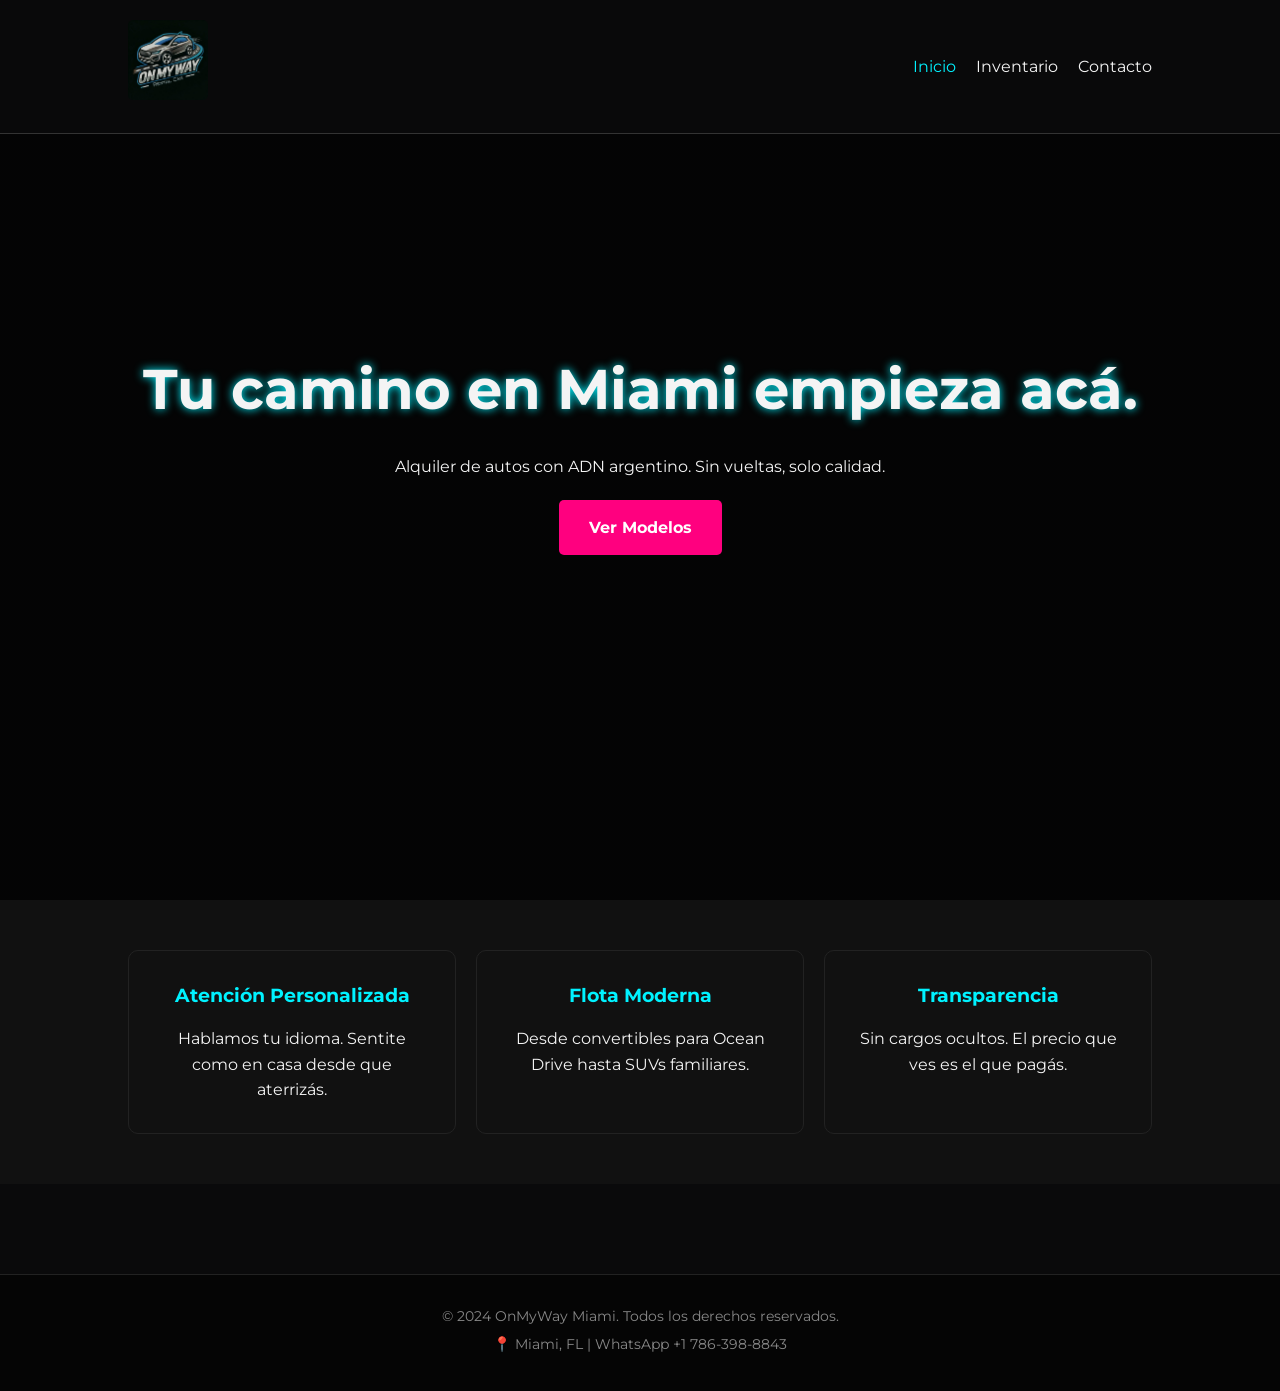
<file: index.html>
<!DOCTYPE html>
<html lang="es">
<head>
    <meta charset="UTF-8">
    <meta name="viewport" content="width=device-width, initial-scale=1.0">
    <title>OnMyWay | Alquiler de Autos en Miami</title>
    <link rel="stylesheet" href="styles.css">
    <link rel="preconnect" href="https://fonts.googleapis.com">
    <link href="https://fonts.googleapis.com/css2?family=Montserrat:wght@400;700&display=swap" rel="stylesheet">
</head>
<body>

    <site-header></site-header>

    <header class="hero">
        <div class="hero-content">
            <h1>Tu camino en Miami empieza acá.</h1>
            <p>Alquiler de autos con ADN argentino. Sin vueltas, solo calidad.</p>
            <a href="inventory.html" class="btn-primary">Ver Modelos</a>
        </div>
    </header>

    <section class="features">
        <div class="feature-card">
            <h3>Atención Personalizada</h3>
            <p>Hablamos tu idioma. Sentite como en casa desde que aterrizás.</p>
        </div>
        <div class="feature-card">
            <h3>Flota Moderna</h3>
            <p>Desde convertibles para Ocean Drive hasta SUVs familiares.</p>
        </div>
        <div class="feature-card">
            <h3>Transparencia</h3>
            <p>Sin cargos ocultos. El precio que ves es el que pagás.</p>
        </div>
    </section>

    <div style="display: flex; justify-content: center; width: 100%; padding: 20px 0;">

    <blockquote class="instagram-media" data-instgrm-captioned ... >
       </blockquote>
    <script async src="//www.instagram.com/embed.js"></script>

</div>
    
    <site-footer></site-footer>

    <script src="scripts.js"></script>
</body>
</html>
</file>
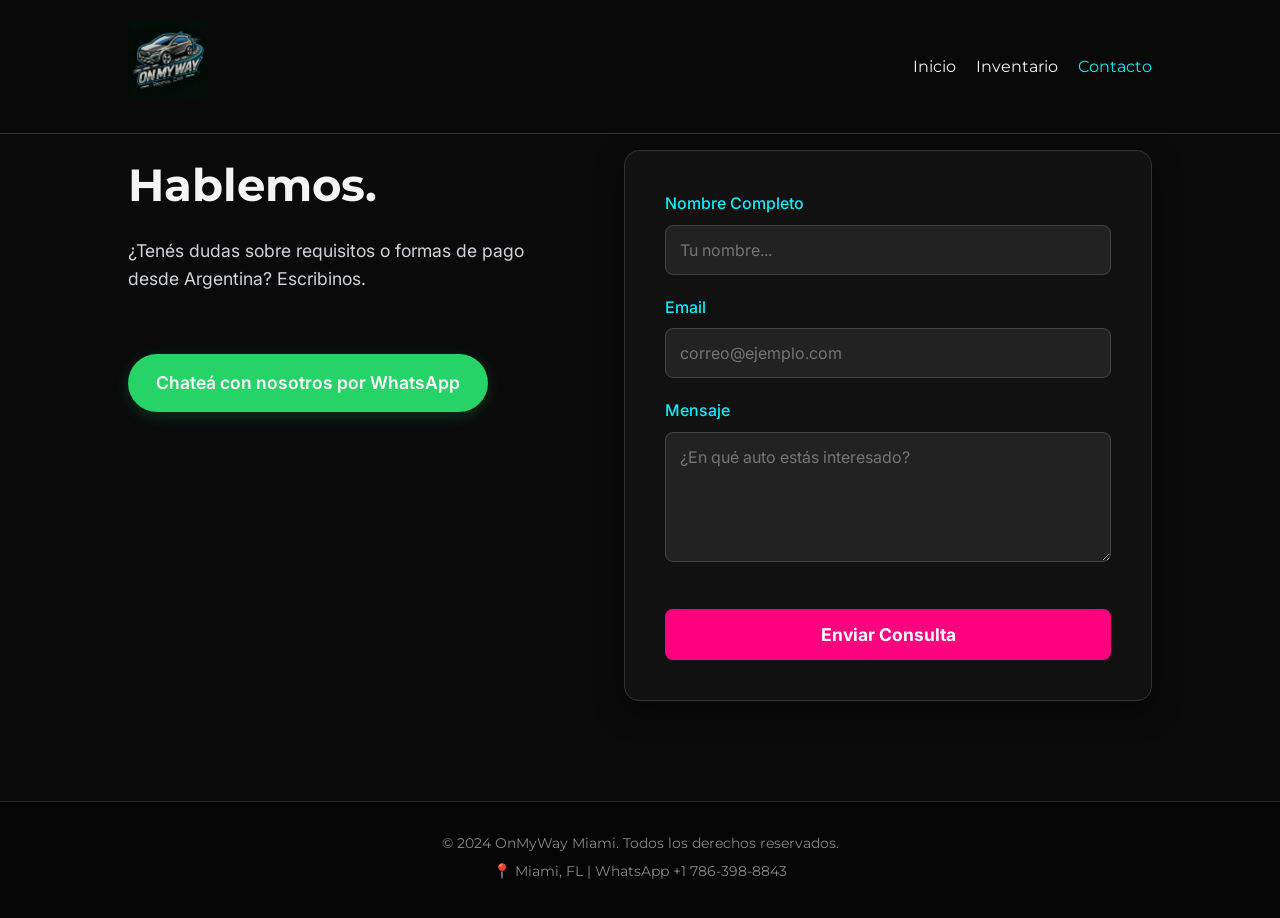
<file: contact.html>
<!DOCTYPE html>
<html lang="es">
<head>
    <meta charset="UTF-8">
    <meta name="viewport" content="width=device-width, initial-scale=1.0">
    <title>Contacto | OnMyWay Miami</title>
    <link rel="stylesheet" href="styles.css">
    
    <link href="https://fonts.googleapis.com/css2?family=Inter:wght@400;500;600&family=Montserrat:wght@400;700&display=swap" rel="stylesheet">
    
    <style>
        .contact-section {
            padding: 150px 10% 50px;
            display: flex;
            flex-wrap: wrap;
            gap: 50px;
            font-family: 'Inter', sans-serif; /* Cleaner font for the body */
        }
        
        .contact-info h1 {
            font-family: 'Montserrat', sans-serif; /* Keeping brand consistency */
            font-size: 2.8rem;
            margin-bottom: 15px;
        }

        .contact-info p {
            font-size: 1.1rem;
            color: #d1d5db;
            line-height: 1.6;
            margin-bottom: 10px;
        }

        .contact-info {
            flex: 1;
            min-width: 300px;
        }

        /* Improved WhatsApp Button Styling */
        .whatsapp-btn {
            display: inline-flex;
            align-items: center;
            background-color: #25D366;
            color: white;
            padding: 15px 28px;
            text-decoration: none;
            border-radius: 50px;
            font-weight: 600;
            font-size: 1.1rem;
            margin-top: 25px;
            box-shadow: 0 4px 15px rgba(37, 211, 102, 0.2);
            transition: background-color 0.2s ease-in-out, transform 0.2s ease;
        }

        .whatsapp-btn:hover {
            background-color: #128C7E;
            transform: translateY(-2px);
        }

        /* Improved Form Styling */
        .contact-form {
            flex: 1;
            min-width: 300px;
            background: #111;
            padding: 40px;
            border-radius: 15px;
            border: 1px solid #333;
            box-shadow: 0 10px 30px rgba(0, 0, 0, 0.4);
        }

        .form-group { margin-bottom: 20px; }
        
        .form-group label { 
            display: block; 
            margin-bottom: 8px; 
            color: var(--primary); 
            font-weight: 500;
        }
        
        .form-group input, .form-group textarea {
            width: 100%;
            padding: 14px;
            background: #222;
            border: 1px solid #444;
            color: white;
            border-radius: 8px;
            font-family: 'Inter', sans-serif;
            font-size: 1rem;
            transition: border-color 0.3s;
        }

        .form-group input:focus, .form-group textarea:focus {
            outline: none;
            border-color: var(--primary); /* Highlights cyan when typing */
        }

        .btn-submit {
            width: 100%;
            border: none;
            cursor: pointer;
            padding: 15px;
            border-radius: 8px;
            font-family: 'Inter', sans-serif;
            font-size: 1.1rem;
        }
    </style>
</head>
<body>

    <site-header></site-header>

    <section class="contact-section">
        <div class="contact-info">
            <h1>Hablemos.</h1>
            <p>¿Tenés dudas sobre requisitos o formas de pago desde Argentina? Escribinos.</p>
            <br>
            
            <a href="https://wa.me/17863988843" target="_blank" rel="noopener noreferrer" class="whatsapp-btn">
                Chateá con nosotros por WhatsApp
            </a>
        </div>

        <div class="contact-form">
            <form action="#">
                <div class="form-group">
                    <label>Nombre Completo</label>
                    <input type="text" placeholder="Tu nombre...">
                </div>
                <div class="form-group">
                    <label>Email</label>
                    <input type="email" placeholder="correo@ejemplo.com">
                </div>
                <div class="form-group">
                    <label>Mensaje</label>
                    <textarea rows="5" placeholder="¿En qué auto estás interesado?"></textarea>
                </div>
                <button type="submit" class="btn-primary btn-submit">Enviar Consulta</button>
            </form>
        </div>
    </section>

    <site-footer></site-footer>

    <script src="scripts.js"></script>
</body>
</html>
</file>
<file: styles.css>
:root {
    --primary: #00f2ff; /* Cian Miami */
    --secondary: #ff007f; /* Rosa Neón */
    --dark: #0a0a0b;
    --light: #f4f4f4;
}

* {
    margin: 0;
    padding: 0;
    box-sizing: border-box;
}

body {
    font-family: 'Montserrat', sans-serif;
    background-color: var(--dark);
    color: var(--light);
    line-height: 1.6;
}

/* Navegación */
.navbar {
    display: flex;
    justify-content: space-between;
    align-items: center;
    padding: 20px 10%;
    background: rgba(10, 10, 11, 0.95);
    position: fixed;
    width: 100%;
    z-index: 1000;
    border-bottom: 1px solid #333;
}

.logo {
    font-size: 1.8rem;
    font-weight: bold;
    color: var(--primary);
    letter-spacing: 2px;
}

.nav-links {
    display: flex;
    list-style: none;
}

.nav-links li {
    margin-left: 20px;
}

.nav-links a {
    text-decoration: none;
    color: var(--light);
    font-weight: 400;
    transition: 0.3s;
}

.nav-links a:hover, .nav-links a.active {
    color: var(--primary);
}

/* Hero Section */
.hero {
    height: 100vh;
    background: linear-gradient(rgba(0,0,0,0.6), rgba(0,0,0,0.6)), 
                url(https://images.pexels.com/photos/544542/pexels-photo-544542.jpeg);
    background-size: cover;
    background-position: center;
    display: flex;
    align-items: center;
    justify-content: center;
    text-align: center;
}

.hero-content h1 {
    font-size: 3.5rem;
    margin-bottom: 20px;
    text-shadow: 0 0 10px var(--primary);
}

.btn-primary {
    display: inline-block;
    padding: 15px 30px;
    background-color: var(--secondary);
    color: white;
    text-decoration: none;
    border-radius: 5px;
    margin-top: 20px;
    transition: 0.3s;
    font-weight: bold;
}

.btn-primary:hover {
    transform: scale(1.05);
    box-shadow: 0 0 20px var(--secondary);
}

/* Features */
.features {
    display: grid;
    grid-template-columns: repeat(auto-fit, minmax(250px, 1fr));
    gap: 20px;
    padding: 50px 10%;
    background: #111;
}

.feature-card {
    padding: 30px;
    border: 1px solid #222;
    border-radius: 10px;
    text-align: center;
    transition: 0.3s;
}

.feature-card:hover {
    border-color: var(--primary);
}

.feature-card h3 {
    color: var(--primary);
    margin-bottom: 15px;
}

/* Responsive */
.burger { display: none; cursor: pointer; }

@media screen and (max-width: 768px) {
    .nav-links { display: none; }
    .burger { display: block; }
    .hero-content h1 { font-size: 2.5rem; }
}
/* Footer Styles */
.site-footer {
    background: #050505;
    padding: 30px 10%;
    text-align: center;
    border-top: 1px solid #222;
    margin-top: 50px;
}

.site-footer p {
    color: #888;
    font-size: 0.9rem;
    margin-bottom: 5px;
}
</file>
